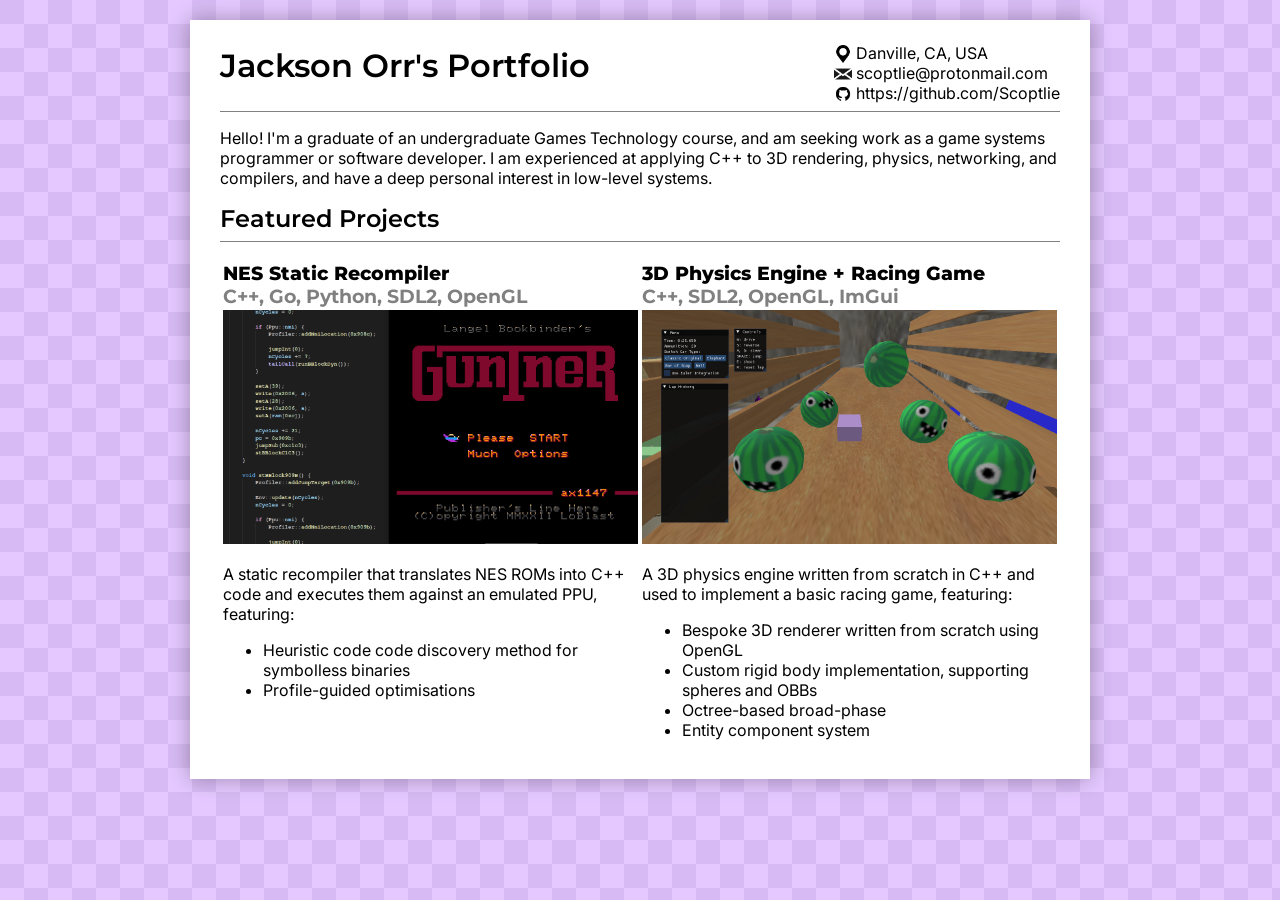
<file: index.html>
<!DOCTYPE html>
<html>
	<head>
		<title>Jackson Orr's Portfolio</title>
		<link rel="stylesheet" href="styles.css" />
	</head>
	<body>
		<div class="content">
			<div class="header">
				<h1>Jackson Orr's Portfolio</h1>
				<div class="contact">
					<img src="images/pin.png" width="18" style="vertical-align: text-bottom;"/>
					Danville, CA, USA
					<br />
					<img src="images/envelope.png" width="18" style="vertical-align: text-bottom;"/>
					<a class="undecorated-link" href="mailto:scoptlie@protonmail.com">scoptlie@protonmail.com</a>
					<br />
					<img src="images/github.png" width="18" style="vertical-align: text-bottom;"/>
					<a class="undecorated-link" href="https://github.com/Scoptlie">https://github.com/Scoptlie</a>
				</div>
			</div>
			<hr />
			<p>Hello! I'm a graduate of an undergraduate Games Technology course, and am seeking work as a game systems programmer or software developer. I am experienced at applying C++ to 3D rendering, physics, networking, and compilers, and have a deep personal interest in low-level systems.</p>
			<h2>Featured Projects</h2>
			<hr />
			<table>
				<tr>
					<td>
						<a class="undecorated-link" href="nessr.html">
							<h3>
								NES Static Recompiler
								<br />
								<div class="techs">C++, Go, Python, SDL2, OpenGL</div>
							</h3>
							<img src="images/nessr.png" width="100%" />
						</a>
						<p>A static recompiler that translates NES ROMs into C++ code and executes them against an emulated PPU, featuring:</p>
						<ul>
							<li>Heuristic code code discovery method for symbolless binaries</li>
							<li>Profile-guided optimisations</li>
						</ul>
					</td>
					<td>
						<a class="undecorated-link" href="phys.html">
							<h3>
								3D Physics Engine + Racing Game
								<br />
								<div class="techs">C++, SDL2, OpenGL, ImGui</div>
							</h3>
							<img src="images/phys.png" width="100%" />
						</a>
						<p>A 3D physics engine written from scratch in C++ and used to implement a basic racing game, featuring:</p>
						<ul>
							<li>Bespoke 3D renderer written from scratch using OpenGL</li>
							<li>Custom rigid body implementation, supporting spheres and OBBs</li>
							<li>Octree-based broad-phase</li>
							<li>Entity component system</li>
						</ul>
					</td>
				</tr>
			</table>
		</div>
	</body>
</html>
</file>
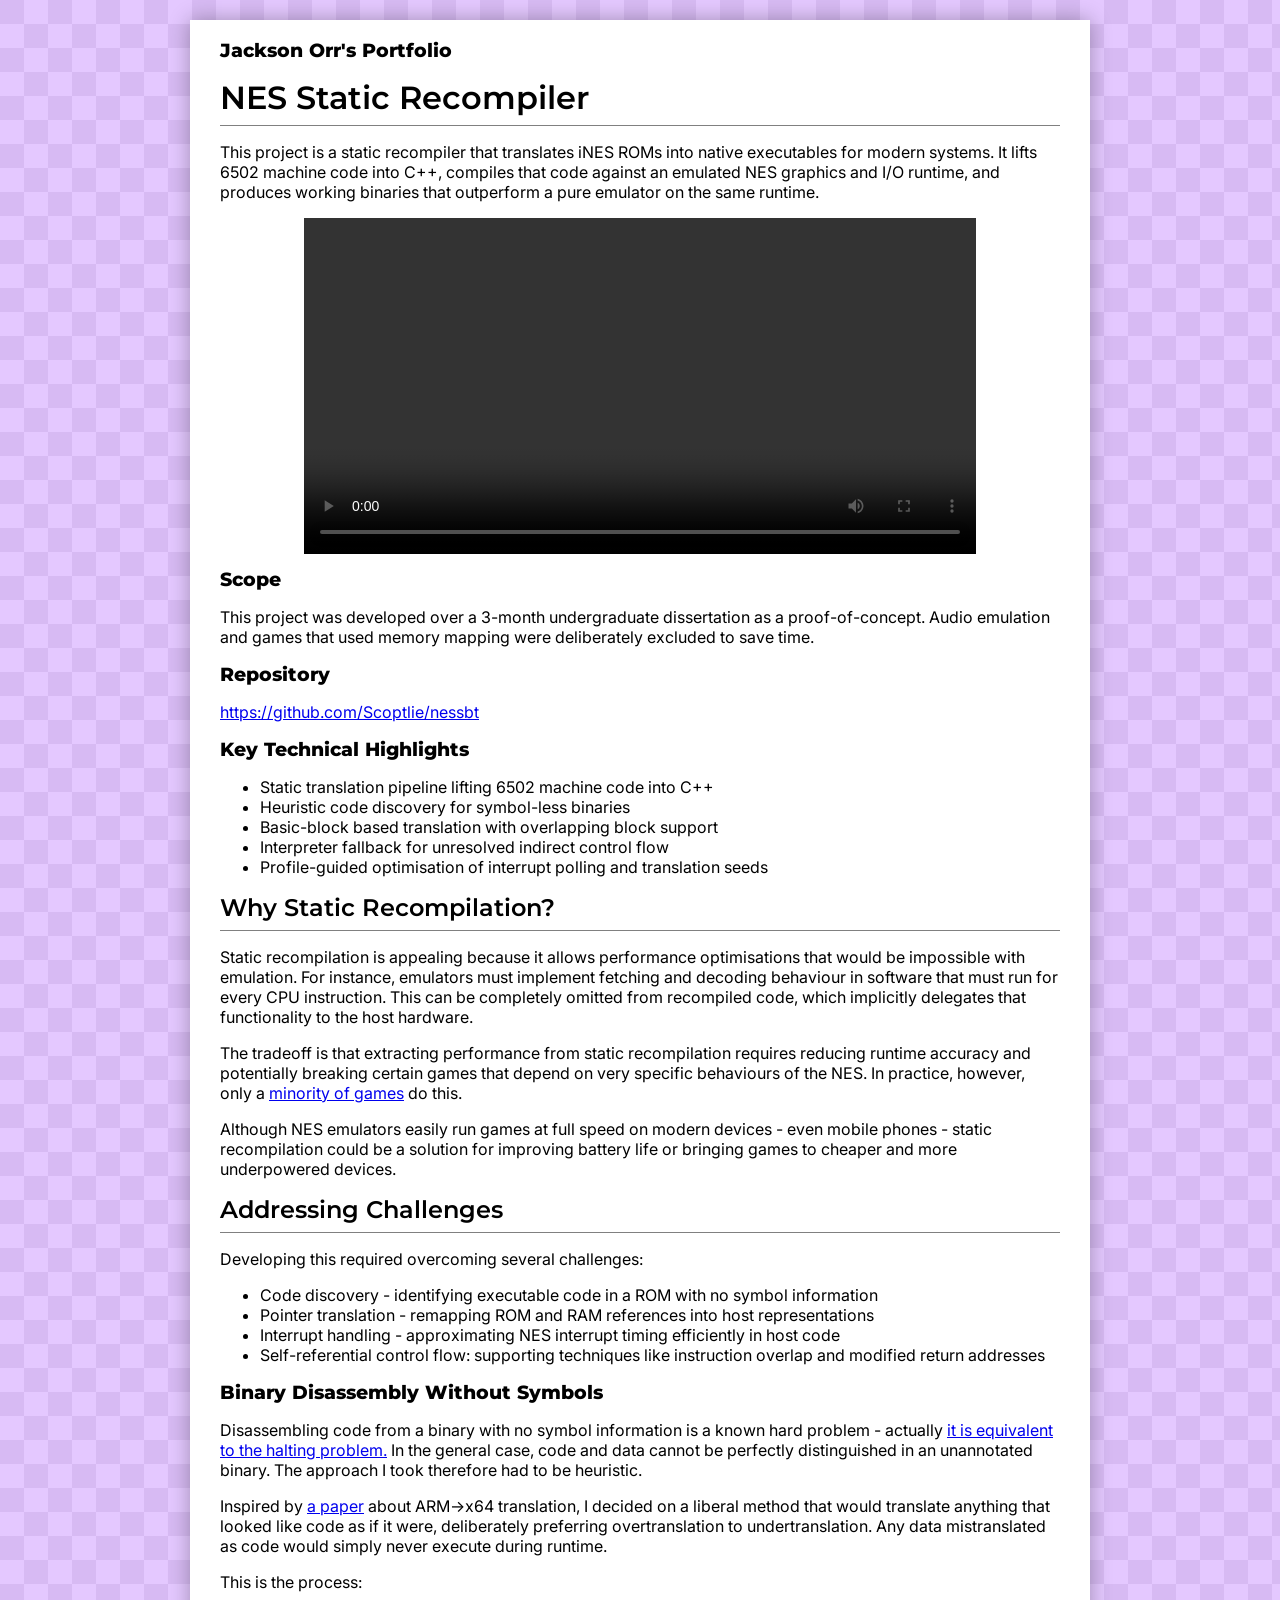
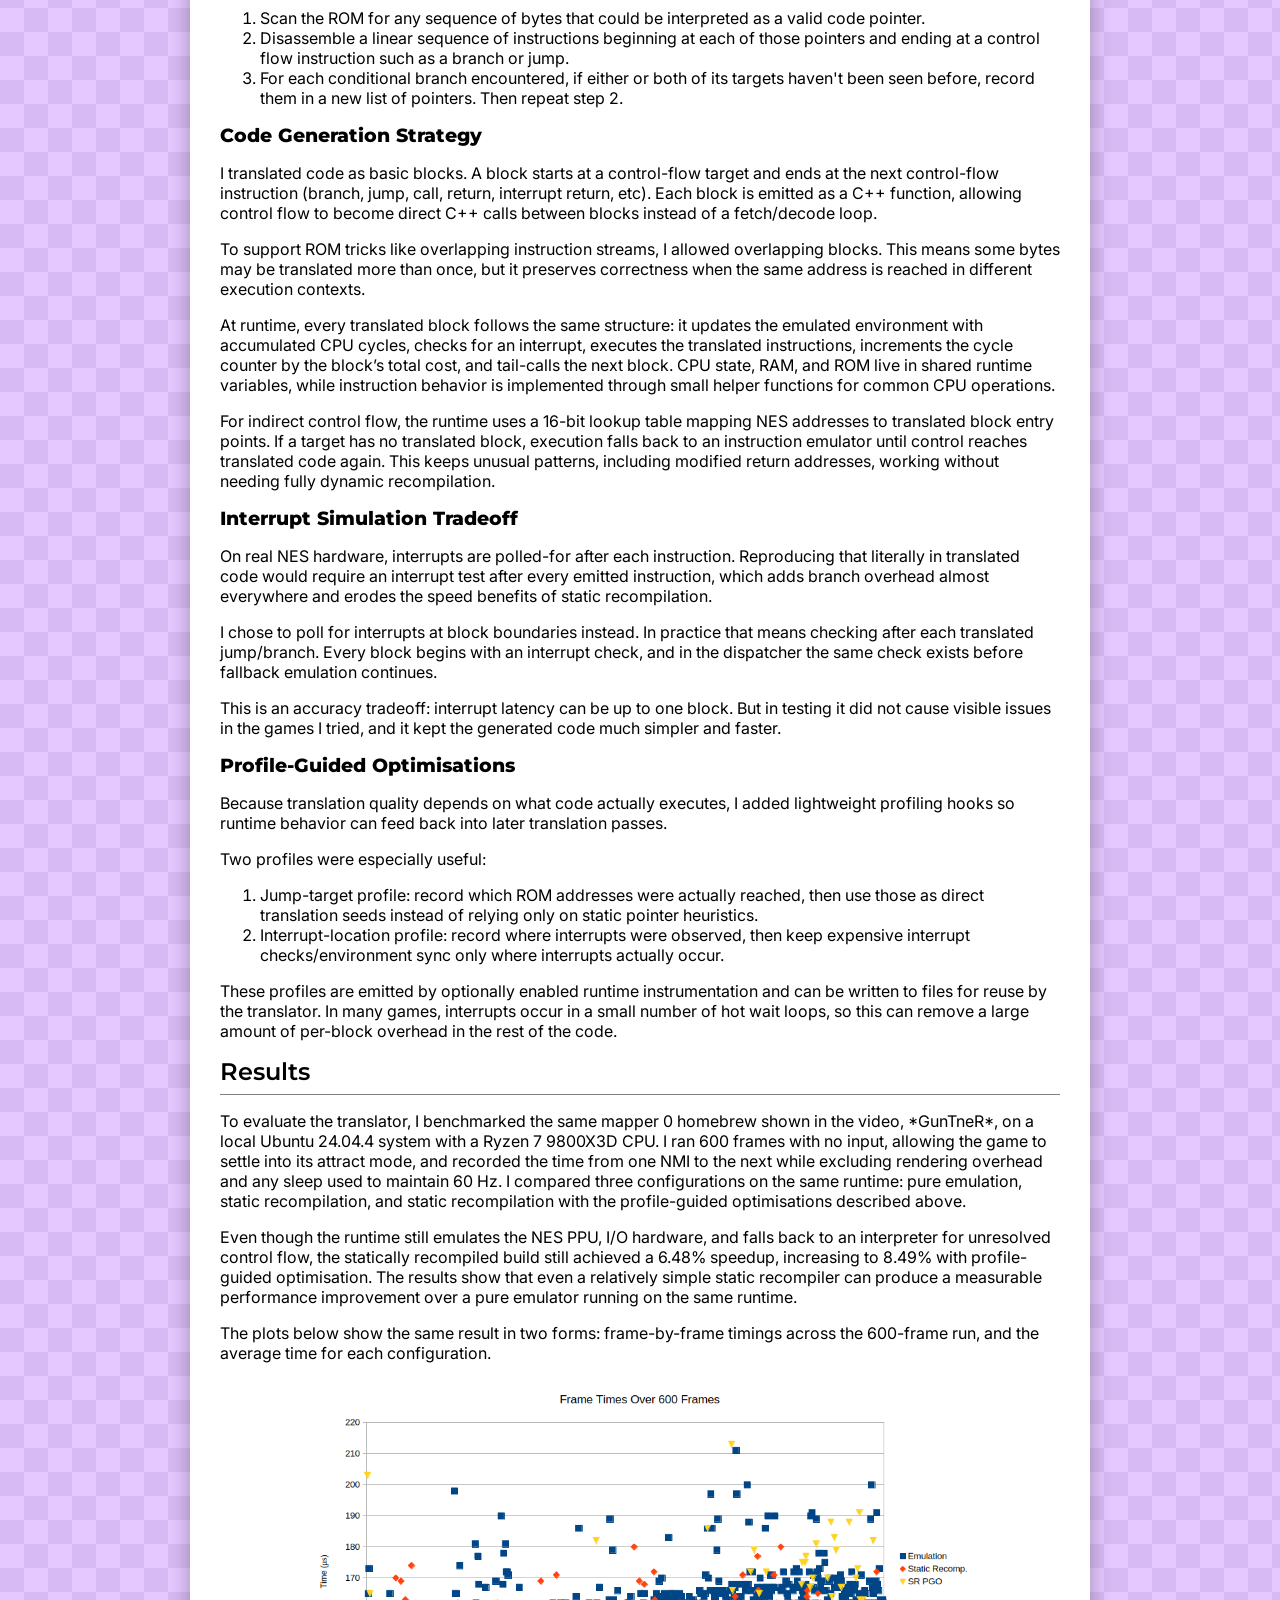
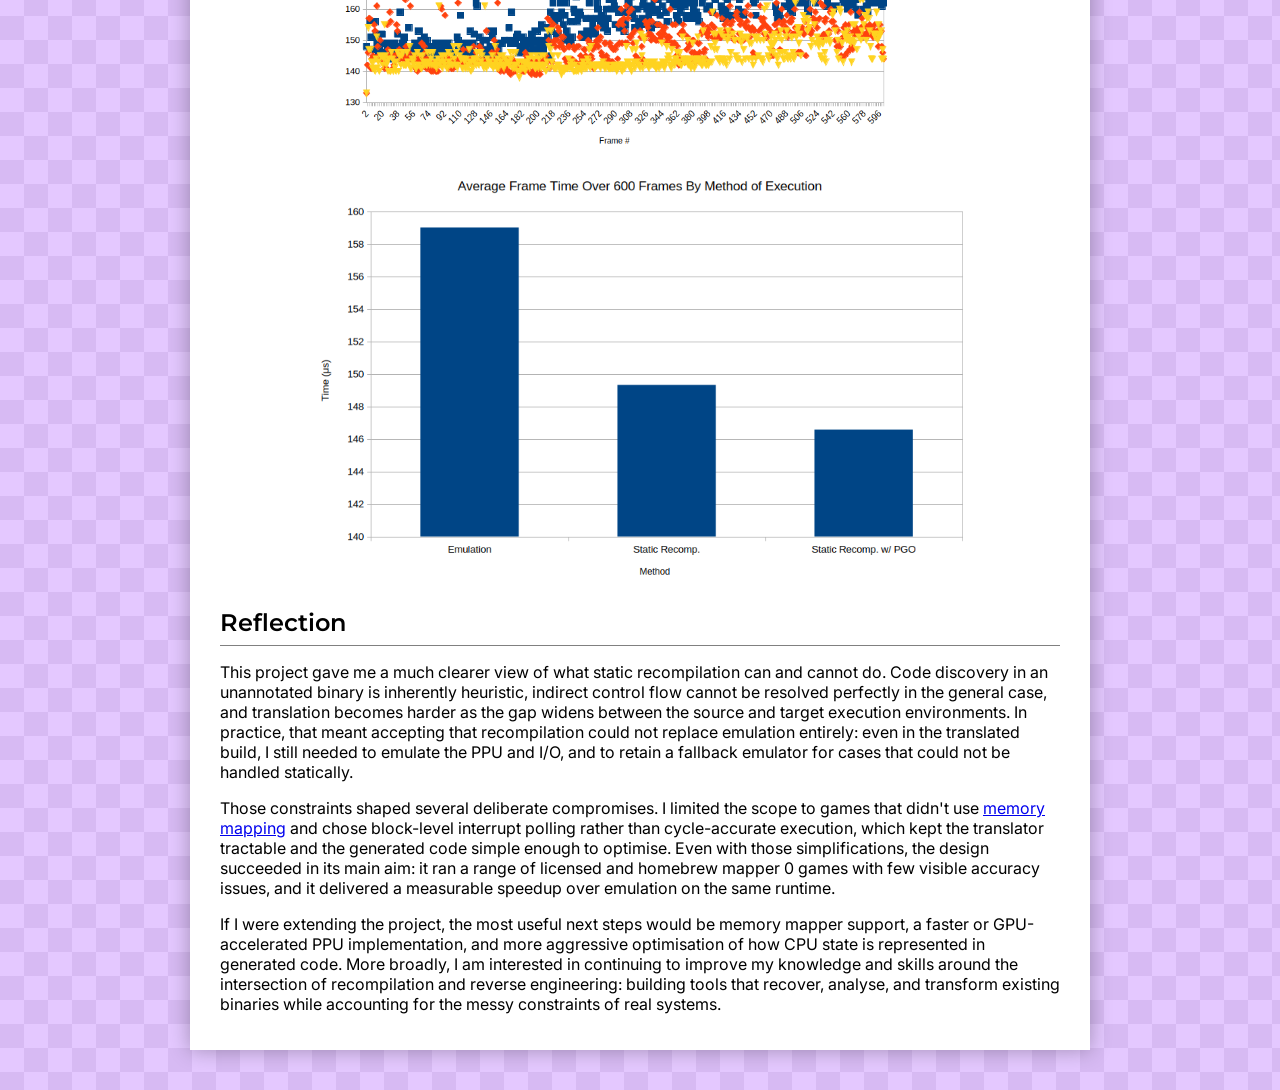
<file: nessr.html>
<!DOCTYPE html>
<html>
	<head>
		<title>Jackson Orr’s Portfolio</title>
		<link rel="stylesheet" href="styles.css" />
	</head>
	<body>
		<div class="content">
			<h3><a class="undecorated-link" href="index.html">Jackson Orr's Portfolio</a></h3>
			<h1>NES Static Recompiler</h1>
			<hr />
			<p>This project is a static recompiler that translates iNES ROMs into native executables for modern systems. It lifts 6502 machine code into C++, compiles that code against an emulated NES graphics and I/O runtime, and produces working binaries that outperform a pure emulator on the same runtime.</p>
			<div class="center-content"><video src="videos/nessr/demo.mp4" controls width="80%"></video></div>
			<h3>Scope</h3>
			<p>This project was developed over a 3-month undergraduate dissertation as a proof-of-concept. Audio emulation and games that used memory mapping were deliberately excluded to save time.</p>
			<h3>Repository</h3>
			<p><a href="https://github.com/Scoptlie/nessbt">https://github.com/Scoptlie/nessbt</a></p>
			<h3>Key Technical Highlights</h3>
			<ul>
				<li>Static translation pipeline lifting 6502 machine code into C++</li>
				<li>Heuristic code discovery for symbol-less binaries</li>
				<li>Basic-block based translation with overlapping block support</li>
				<li>Interpreter fallback for unresolved indirect control flow</li>
				<li>Profile-guided optimisation of interrupt polling and translation seeds</li>
			</ul>
			<h2>Why Static Recompilation?</h2>
			<hr />
			<p>Static recompilation is appealing because it allows performance optimisations that would be impossible with emulation. For instance, emulators must implement fetching and decoding behaviour in software that must run for every CPU instruction. This can be completely omitted from recompiled code, which implicitly delegates that functionality to the host hardware.</p>
			<p>The tradeoff is that extracting performance from static recompilation requires reducing runtime accuracy and potentially breaking certain games that depend on very specific behaviours of the NES. In practice, however, only a <a href="https://www.nesdev.org/wiki/Tricky-to-emulate_games">minority of games</a> do this.</p>
			<p>Although NES emulators easily run games at full speed on modern devices - even mobile phones - static recompilation could be a solution for improving battery life or bringing games to cheaper and more underpowered devices.</p>
			<h2>Addressing Challenges</h2>
			<hr />
			<p>Developing this required overcoming several challenges:</p>
			<ul>
				<li>Code discovery - identifying executable code in a ROM with no symbol information</li>
				<li>Pointer translation - remapping ROM and RAM references into host representations</li>
				<li>Interrupt handling - approximating NES interrupt timing efficiently in host code</li>
				<li>Self-referential control flow: supporting techniques like instruction overlap and modified return addresses</li>
			</ul>
			<h3>Binary Disassembly Without Symbols</h3>
			<p>Disassembling code from a binary with no symbol information is a known hard problem - actually <a href="https://doi.org/10.1093/comjnl/23.3.223">it is equivalent to the halting problem.</a> In the general case, code and data cannot be perfectly distinguished in an unannotated binary. The approach I took therefore had to be heuristic.</p>
			<p>Inspired by <a href="https://doi.org/10.1109/CASES.2013.6662525">a paper</a> about ARM→x64 translation, I decided on a liberal method that would translate anything that looked like code as if it were, deliberately preferring overtranslation to undertranslation. Any data mistranslated as code would simply never execute during runtime.</p>
			<p>This is the process:</p>
			<ol>
				<li>Scan the ROM for any sequence of bytes that could be interpreted as a valid code pointer.</li>
				<li>Disassemble a linear sequence of instructions beginning at each of those pointers and ending at a control flow instruction such as a branch or jump.</li>
				<li>For each conditional branch encountered, if either or both of its targets haven't been seen before, record them in a new list of pointers. Then repeat step 2.</li>
			</ol>
			<h3>Code Generation Strategy</h3>
			<p>I translated code as basic blocks. A block starts at a control-flow target and ends at the next control-flow instruction (branch, jump, call, return, interrupt return, etc). Each block is emitted as a C++ function, allowing control flow to become direct C++ calls between blocks instead of a fetch/decode loop.</p>
			<p>To support ROM tricks like overlapping instruction streams, I allowed overlapping blocks. This means some bytes may be translated more than once, but it preserves correctness when the same address is reached in different execution contexts.</p>
			<p>At runtime, every translated block follows the same structure: it updates the emulated environment with accumulated CPU cycles, checks for an interrupt, executes the translated instructions, increments the cycle counter by the block’s total cost, and tail-calls the next block. CPU state, RAM, and ROM live in shared runtime variables, while instruction behavior is implemented through small helper functions for common CPU operations.</p>
			<p>For indirect control flow, the runtime uses a 16-bit lookup table mapping NES addresses to translated block entry points. If a target has no translated block, execution falls back to an instruction emulator until control reaches translated code again. This keeps unusual patterns, including modified return addresses, working without needing fully dynamic recompilation.</p>
			<h3>Interrupt Simulation Tradeoff</h3>
			<p>On real NES hardware, interrupts are polled-for after each instruction. Reproducing that literally in translated code would require an interrupt test after every emitted instruction, which adds branch overhead almost everywhere and erodes the speed benefits of static recompilation.</p>
			<p>I chose to poll for interrupts at block boundaries instead. In practice that means checking after each translated jump/branch. Every block begins with an interrupt check, and in the dispatcher the same check exists before fallback emulation continues.</p>
			<p>This is an accuracy tradeoff: interrupt latency can be up to one block. But in testing it did not cause visible issues in the games I tried, and it kept the generated code much simpler and faster.</p>
			<h3>Profile-Guided Optimisations</h3>
			<p>Because translation quality depends on what code actually executes, I added lightweight profiling hooks so runtime behavior can feed back into later translation passes.</p>
			<p>Two profiles were especially useful:</p>
			<ol>
				<li>Jump-target profile: record which ROM addresses were actually reached, then use those as direct translation seeds instead of relying only on static pointer heuristics.</li>
				<li>Interrupt-location profile: record where interrupts were observed, then keep expensive interrupt checks/environment sync only where interrupts actually occur.</li>
			</ol>
			<p>These profiles are emitted by optionally enabled runtime instrumentation and can be written to files for reuse by the translator. In many games, interrupts occur in a small number of hot wait loops, so this can remove a large amount of per-block overhead in the rest of the code.</p>
			<h2>Results</h2>
			<hr />
			<p>To evaluate the translator, I benchmarked the same mapper 0 homebrew shown in the video, *GunTneR*, on a local Ubuntu 24.04.4 system with a Ryzen 7 9800X3D CPU. I ran 600 frames with no input, allowing the game to settle into its attract mode, and recorded the time from one NMI to the next while excluding rendering overhead and any sleep used to maintain 60 Hz. I compared three configurations on the same runtime: pure emulation, static recompilation, and static recompilation with the profile-guided optimisations described above.</p>
			<p>Even though the runtime still emulates the NES PPU, I/O hardware, and falls back to an interpreter for unresolved control flow, the statically recompiled build still achieved a 6.48% speedup, increasing to 8.49% with profile-guided optimisation. The results show that even a relatively simple static recompiler can produce a measurable performance improvement over a pure emulator running on the same runtime.</p>
			<p>The plots below show the same result in two forms: frame-by-frame timings across the 600-frame run, and the average time for each configuration.</p>
			<div class="center-content"><image src="images/nessr/graph1.png" width="80%"/></div>
			<div class="center-content"><image src="images/nessr/graph2.png" width="80%"/></div>
			<h2>Reflection</h2>
			<hr />
			<p>This project gave me a much clearer view of what static recompilation can and cannot do. Code discovery in an unannotated binary is inherently heuristic, indirect control flow cannot be resolved perfectly in the general case, and translation becomes harder as the gap widens between the source and target execution environments. In practice, that meant accepting that recompilation could not replace emulation entirely: even in the translated build, I still needed to emulate the PPU and I/O, and to retain a fallback emulator for cases that could not be handled statically.</p>
			<p>Those constraints shaped several deliberate compromises. I limited the scope to games that didn't use <a href="https://www.nesdev.org/wiki/Mapper">memory mapping</a> and chose block-level interrupt polling rather than cycle-accurate execution, which kept the translator tractable and the generated code simple enough to optimise. Even with those simplifications, the design succeeded in its main aim: it ran a range of licensed and homebrew mapper 0 games with few visible accuracy issues, and it delivered a measurable speedup over emulation on the same runtime.</p>
			<p>If I were extending the project, the most useful next steps would be memory mapper support, a faster or GPU-accelerated PPU implementation, and more aggressive optimisation of how CPU state is represented in generated code. More broadly, I am interested in continuing to improve my knowledge and skills around the intersection of recompilation and reverse engineering: building tools that recover, analyse, and transform existing binaries while accounting for the messy constraints of real systems.</p>
		</div>
	</body>
</html>
</file>
<file: styles.css>
@font-face {
	font-family: 'Inter';
	src: url('fonts/Inter-VariableFont_opsz\,wght.ttf');
}

@font-face {
	font-family: 'Montserrat';
	src: url('fonts/Montserrat-VariableFont_wght.ttf');
}

body {
	background-image: url('images/bg.png');
	background-size: 48px;
	background-repeat: repeat;
}

.content {
	width: 900px;
	margin: 40px auto;
	background: #ffffff;
	padding: 30px;
	padding-top: 10px;
	padding-bottom: 20px;
	box-sizing: border-box;
	box-shadow: 0px 0px 20px rgba(0, 0, 0, 0.3);
	font-family: 'Inter'
}

.header {
	display: flex;
	justify-content: space-between;
}

.contact {
	margin-top: 13px;
}

.content {
	margin-top: 20px;
}

h1, h2, h3, h4, h5, h6 {
	font-family: 'Montserrat';
	font-weight: 600;
	margin-top: 0.5em;
	margin-bottom: 0.1em;
}

h3 {
	font-weight: 800;
}

.techs {
	font-weight: 700;
	color: #808080;
}

hr {
	height: 1px;
	border: none;
	background-color: grey;
}

.center-content {
	width: 100%;
	text-align: center;
}

table {
	border-collapse: separate;
	width: 100%;
}

td {
	border: none;
	width: 50%;
	vertical-align: top;
}

.undecorated-link {
	color: inherit;
	text-decoration: inherit;
}
</file>
